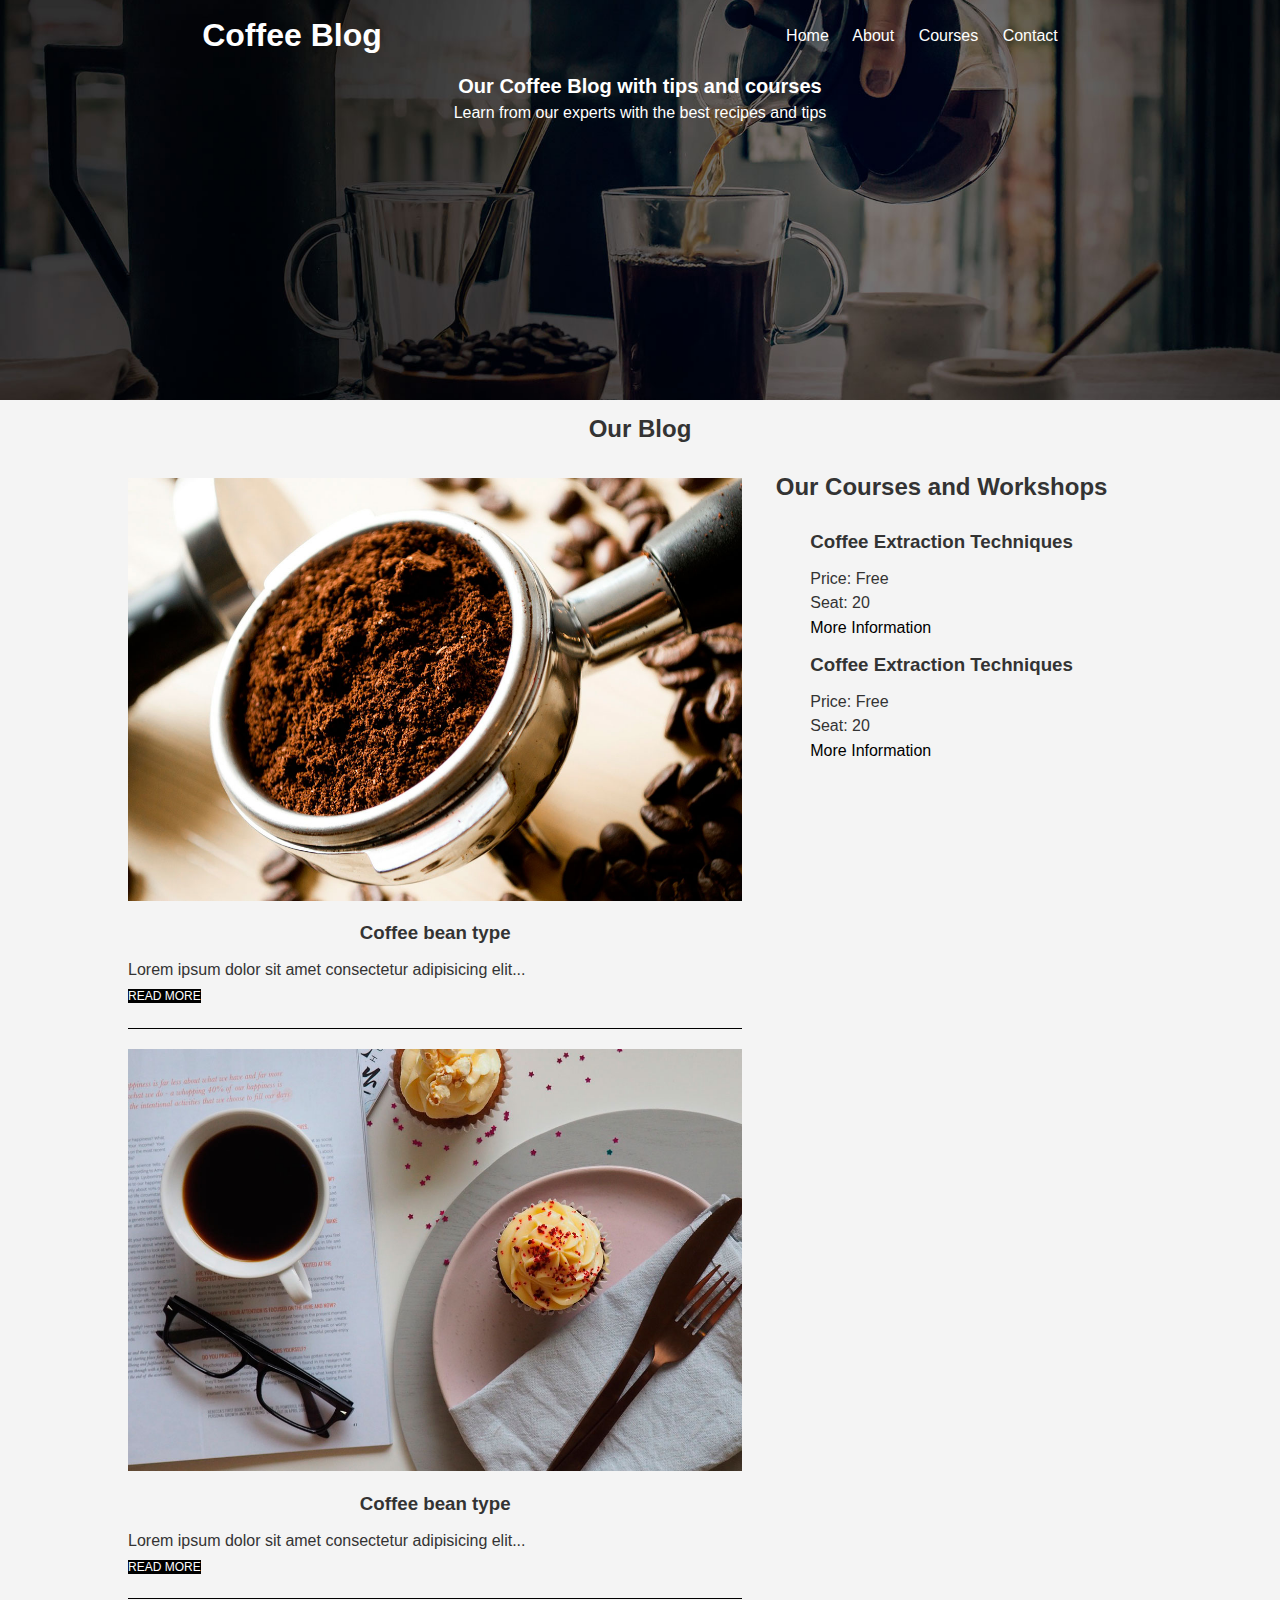
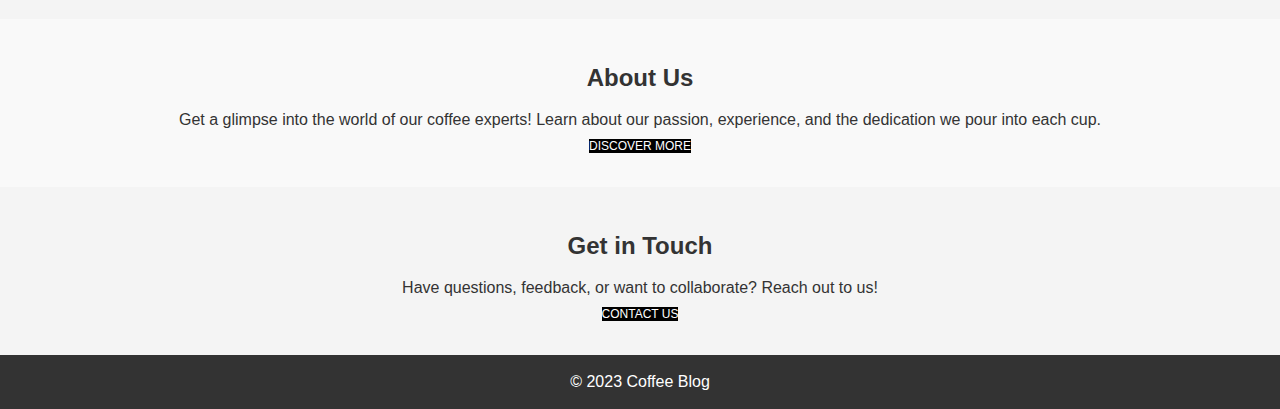
<file: coffeeBlog/index.html>
<!DOCTYPE html>
<html lang="en">
<head>
    <meta charset="UTF-8">
    <meta name="viewport" content="width=device-width, initial-scale=1.0">
    <link rel="stylesheet" href="styles.css"> 
    <title>Coffee Blog</title>
</head>
<body>
    <header class="site-init">
        <div class="bar">
            <h1>Coffee Blog</h1>
            <nav class="menu">
                <a href="index.html">Home</a> 
                <a href="about.html" target="_self">About</a>
                <a href="courses.html">Courses</a>
                <a href="contact.html">Contact</a>
            </nav>
        </div>
        <p class="hl-text">Our Coffee Blog with tips and courses</p>
        <p>Learn from our experts with the best recipes and tips</p>
    </header>

    <main class="container">
        <h2>Our Blog</h2>
        <div class="main-flex-container">
            <div class="blog-container">
                <div class="blog-item">
                    <img src="./img/blog1.jpg" alt="coffee element">
                    <h3>Coffee bean type</h3>
                    <p>Lorem ipsum dolor sit amet consectetur adipisicing elit...</p>
                    <a href="#" class="btn-read-more">Read More</a>
                </div>
                <div class="blog-item">
                    <img src="./img/blog2.jpg" alt="coffee element">
                    <h3>Coffee bean type</h3>
                    <p>Lorem ipsum dolor sit amet consectetur adipisicing elit...</p>
                    <a href="#" class="btn-read-more">Read More</a>
                </div>
            </div> 
            <section class="course-container">
                <h2>Our Courses and Workshops</h2>
                <div>
                    <h3>Coffee Extraction Techniques</h3>
                    <p>Price: Free</p>
                    <p>Seat: 20</p>
                    <a href="#">More Information</a>
                </div>
                <div>
                    <h3>Coffee Extraction Techniques</h3>
                    <p>Price: Free</p>
                    <p>Seat: 20</p>
                    <a href="#">More Information</a>
                </div>
            </section>
        </div> 
    </main>

    <section class="about-tease">
        <div class="container"> 
            <h2>About Us</h2>
            <p>Get a glimpse into the world of our coffee experts! Learn about our passion, experience, and the dedication  we pour into each cup.</p>
            <a href="about.html" class="btn-read-more">Discover More</a>
        </div>
    </section>
    
    <section class="contact-section">
        <div class="container"> 
            <h2>Get in Touch</h2>
            <p>Have questions, feedback, or want to collaborate? Reach out to us!</p>
            <a href="contact.html" class="btn-read-more">Contact Us</a>
        </div>
    </section>
    
    <footer>
        <div class="container">
            <p>&copy; 2023 Coffee Blog</p> 
        </div>
    </footer>

</body>
</html>
</file>
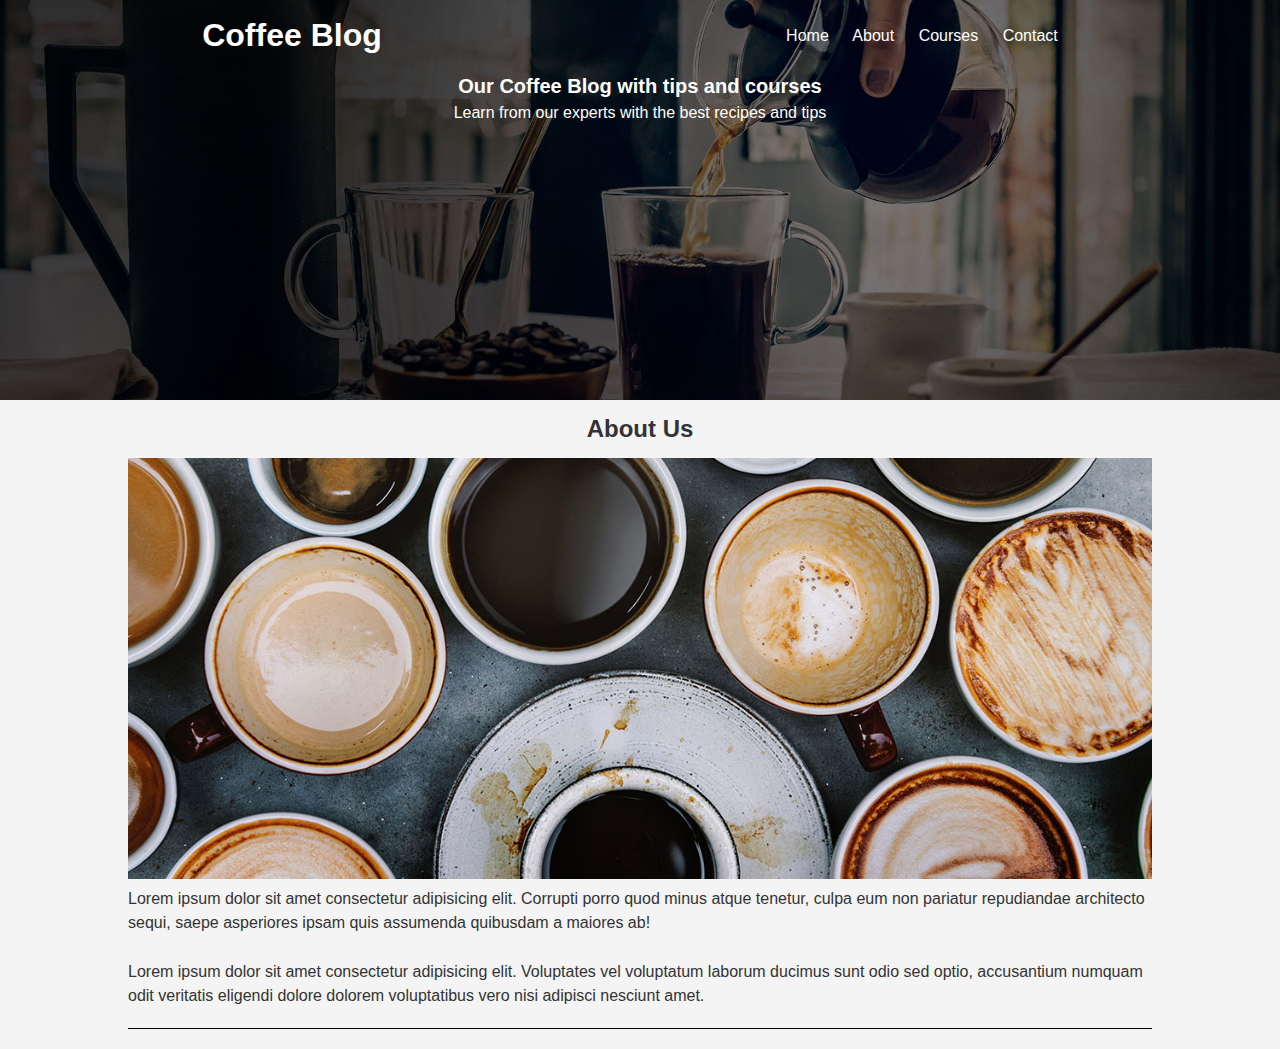
<file: coffeeBlog/about.html>
<!DOCTYPE html>
<html lang="en">
<head>
    <meta charset="UTF-8">
    <meta name="viewport" content="width=device-width, initial-scale=1.0">
    <link rel="stylesheet" href="styles.css">
    <title>About</title>
</head>
<body>
    <header class="site-init">
        <div class="bar">
            <h1>Coffee Blog</h1>
            <nav class="menu">
                <a href="index.html">Home</a> 
                <a href="about.html" target="_self">About</a>
                <a href="courses.html">Courses</a>
                <a href="contact.html">Contact</a>
            </nav>
        </div>
        <p class="hl-text">Our Coffee Blog with tips and courses</p>
        <p>Learn from our experts with the best recipes and tips</p>
    </header>

    <main class="container">
        <h2>About Us</h2>
        <div class="main-flex-container">
            <div class="blog-item">
                <div class="image-container">
                    <img src="./img/contact.jpg" alt="coffee element">
                </div>
                <p>Lorem ipsum dolor sit amet consectetur adipisicing elit. Corrupti porro quod minus atque tenetur, culpa eum non pariatur repudiandae architecto sequi, saepe asperiores ipsam quis assumenda quibusdam a maiores ab!
                </p>
                <br>
                <p>Lorem ipsum dolor sit amet consectetur adipisicing elit. Voluptates vel voluptatum laborum ducimus sunt odio sed optio, accusantium numquam odit veritatis eligendi dolore dolorem voluptatibus vero nisi adipisci nesciunt amet.
                </p>
            </div>
        </div>
    </main>
</file>
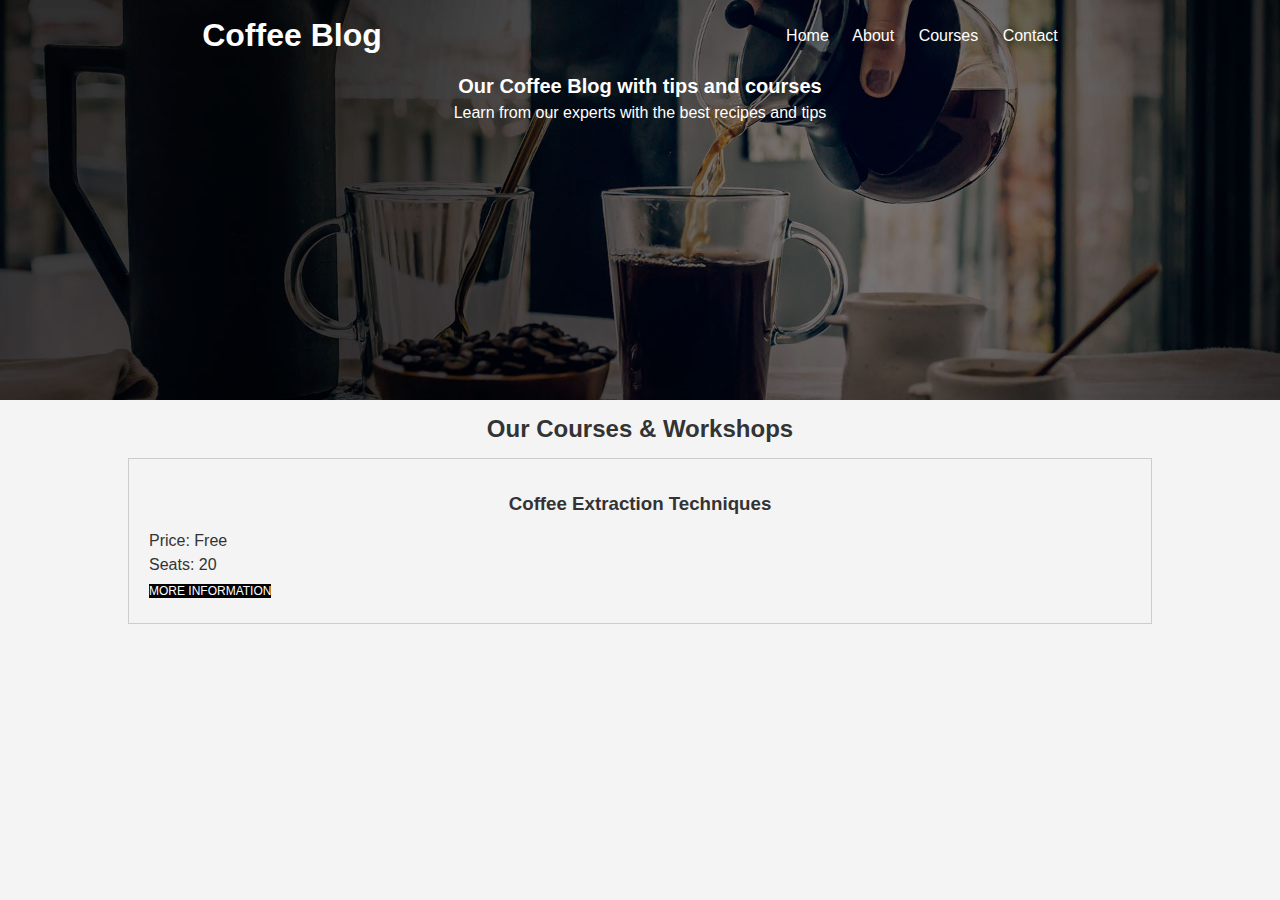
<file: coffeeBlog/courses.html>
<!DOCTYPE html>
<html lang="en">
<head>
    <meta charset="UTF-8">
    <meta name="viewport" content="width=device-width, initial-scale=1.0">
    <link rel="stylesheet" href="styles.css">
    <title>Courses</title>
</head>
<body>
    <header class="site-init">
        <div class="bar">
            <h1>Coffee Blog</h1>
            <nav class="menu">
                <a href="index.html">Home</a> 
                <a href="about.html" target="_self">About</a>
                <a href="courses.html">Courses</a>
                <a href="contact.html">Contact</a>
            </nav>
        </div>
        <p class="hl-text">Our Coffee Blog with tips and courses</p>
        <p>Learn from our experts with the best recipes and tips</p>
    </header>

    <main class="container">
        <h2>Our Courses & Workshops</h2> 
        <section class="course-grid">
            <div class="course-item">
                <h3>Coffee Extraction Techniques</h3>
                <p>Price: Free</p>
                <p>Seats: 20</p>
                <a href="#" class="btn-read-more">More Information</a>
            </div>
        </section>
    </main>
</body>
</html>
</file>
<file: coffeeBlog/styles.css>
/*global*/

*{
    margin:0;
    padding:0;
    box-sizing:border-box;
}
body{
    font-family: 'Roboto', sans-serif;
    background-color: #f4f4f4;
    color:#333;
    line-height:1.6;
    font-size:16px;
}

h1,h2,h3,h4{
    padding-bottom: 10px;
    padding-top: 10px;
    text-align: center;
}

img{
    max-width: 100%;
}

p{
    line-height:1.5;
}

a{
    color: black;
    text-decoration: none;
}

/*utilities*/ 
.container{
    width:80%;
    margin: auto;
    margin-left: auto;
    margin-right: auto;
}

.btn-read-more{
    display: in-line block;
    background-color: black;
    color: white;
    padding: 10x;
    text-transform: uppercase;
    margin-top: 20px;
    margin-bottom: 20px; 
    font-size: 12px;
}

/*header*/ 
header.site-init{
    background-image: url(./img/banner.jpg);
    background-size: cover;
    background-position: center center;
    height: 400px;
    color: white;
    text-align: center;
}
header.site-init .hl-text{
    font-weight: bold; 
    font-size: 20px;
}

.bar{
    display: flex;
    justify-content: space-around; 
    align-items: center;
    height: 100p;
}

/*menu*/
.menu a{
    color: white; 
    margin-right: 20px;
}

/*main*/
.main-flex-container{
    display: flex;
}

.blog-container{
    width: 60%;
    margin-right: 20px;
    margin-top: 20px;
}

.course-container {
    width: 35%;
    display: flex; /* Activate Flexbox */
    flex-direction: column; /* Stack items vertically */
    align-items: center; /* Or adjust as needed */
}

.blog-item {
    margin-bottom: 20px;
    border-bottom: 1px solid #000;
    padding-bottom: 20px;
    margin-left: auto;
    margin-right: auto; 
}

.blog-item .image-container {
    text-align: center;
    max-width: 100%; /* Match the image width */
    overflow: hidden; /* Prevent text from overflowing if the image is small */
}

.blog-item p {
    text-align: left; 
    max-width: 100; /* Match the image width */
}

/* Contact Form Styles */
.contact-form { 
    margin-top: 20px;
}

.contact-form label {
    display: block;
    margin-bottom: 5px;
}

.contact-form input[type="text"], 
.contact-form input[type="email"],
.contact-form textarea {
    width: 100%; 
    padding: 10px;
    margin-bottom: 10px;
    border: 1px solid #ccc;
}

.contact-form button[type="submit"] {
     background-color: black; 
     color: white;
     padding: 10px 20px;
     border: none;
     cursor: pointer;
}

/* Course Grid Styles */
.course-grid {
    display: grid;
    grid-template-columns: repeat(auto-fit, minmax(300px, 1fr)); /* Responsive grid */ 
    gap: 20px;
 }
 
 .course-item {
     border: 1px solid #ccc;
     padding: 20px;
 } 

 /* About Us Tease */
.about-tease {
    background-color: #f9f9f9; /* Or a color of your choice */
    padding: 30px 0; 
    text-align: center;
}

/* Contact Section */
.contact-section {
    padding: 30px 0; 
    text-align: center;
}

/* Footer */
footer {
    background-color: #333;
    color: white;
    text-align: center;
    padding: 15px 0;
}
</file>
